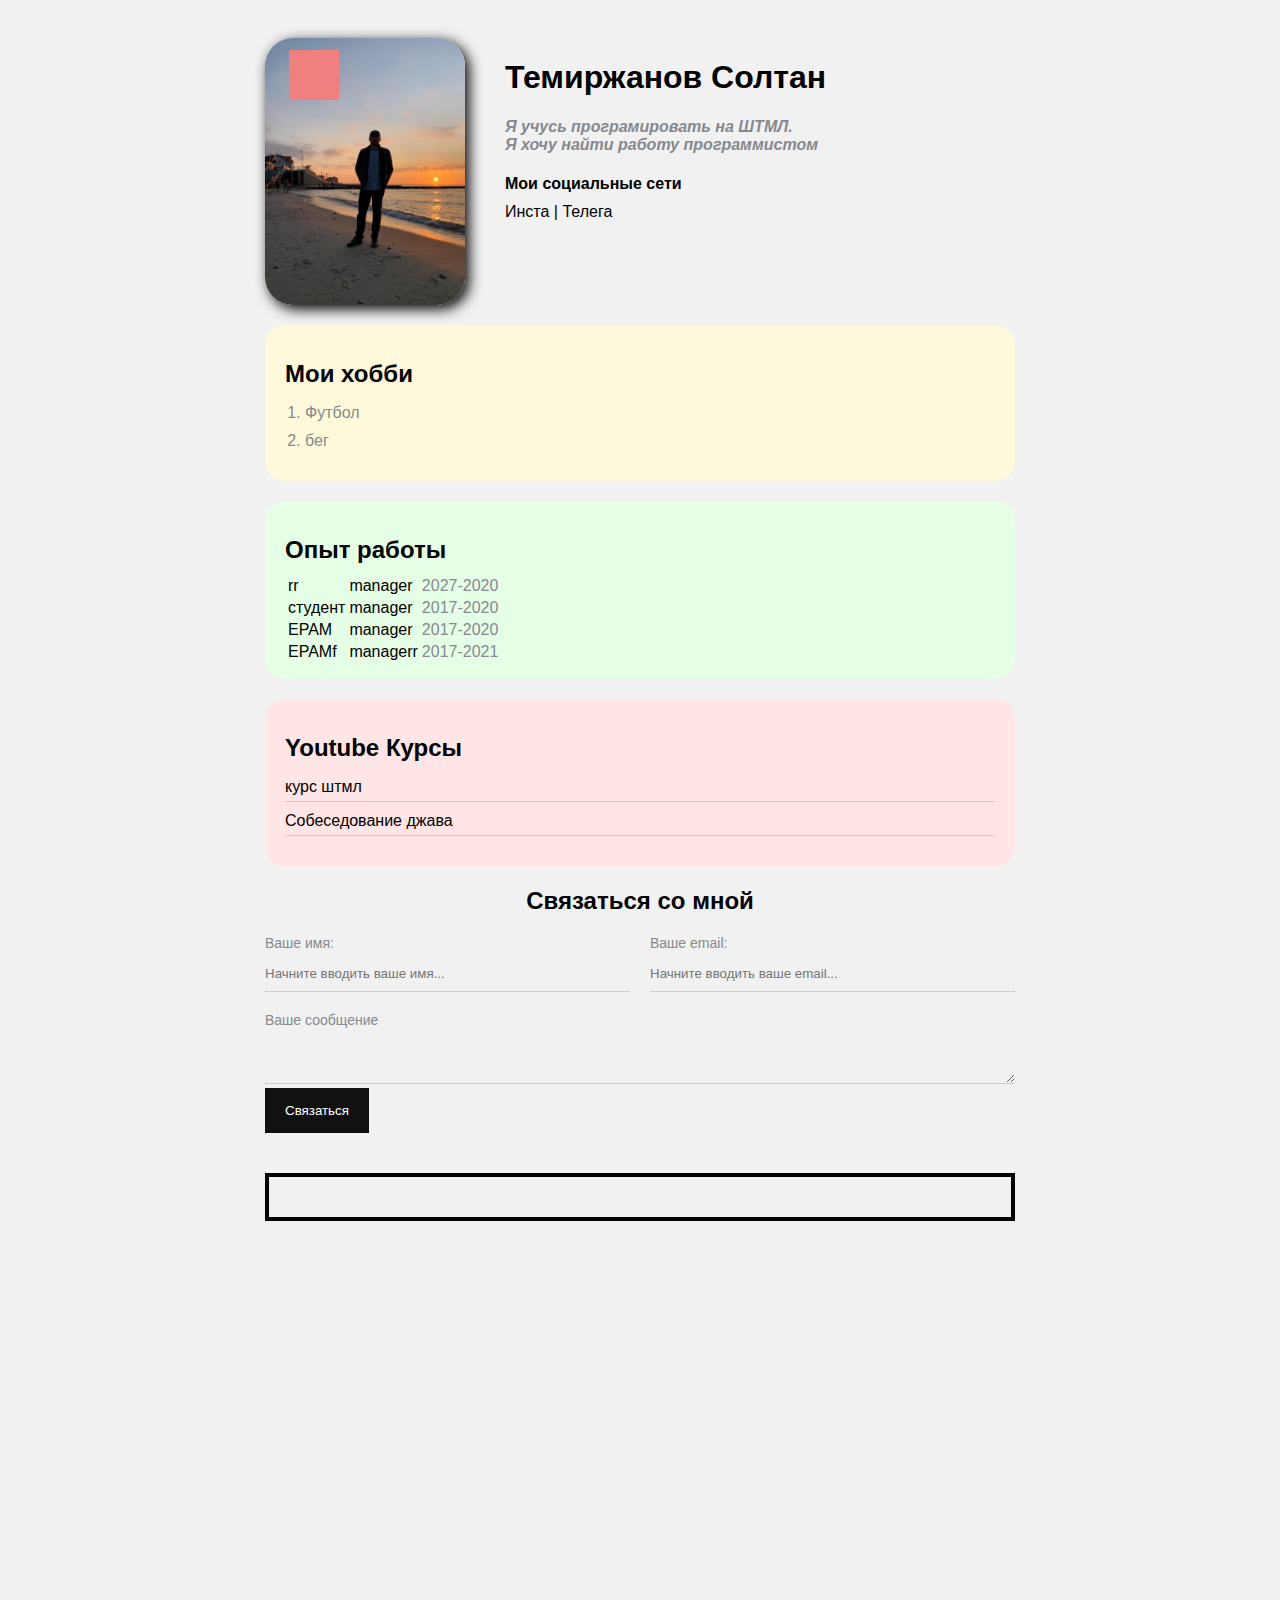
<file: index.html>
<!DOCTYPE html>
<html>
<head>
    <meta charset="UTF-8">
    <title>Soltan CV</title>
    <link href="stail.css" rel="stylesheet"/>
</head>
<body>
    <div class="container">
            <div class="info">    
          <img src="avatar.jpg" alt="тут моя фотка" class="avatar"/>
            </td>
            <div class="info-text">
                <h1>Темиржанов Солтан </h1>
                <P><em>Я учусь програмировать на <strong>ШТМЛ.</strong></em>  </P> 
                <p>Я хочу найти работу программистом</p>
                
                
                <h4>Мои социальные сети</h4>
   
       <a href="https://instagram.com/solt_19" target="_blank">Инста</a>
       |
        <a href="https://t.me/solt_19" target="_blank">Телега</a>
    
            </div>
    </div>

   
   
   

    <div class="card bg-yellow">
   <h2>Мои хобби</h2>
   <ol class="list">
       <li>Футбол
       </li>
       <li>бег</li>
        </ol>
     </div>   
<div class="card bg-grenn">
<h2>Опыт работы</h2>
<table class="table">
    <tr>
        <td>rr</td>
        <td>manager</td>
        <td>2027-2020</td>
    </tr>
    <tr>
        <td>студент</td>
        <td>manager</td>
        <td>2017-2020</td>
    </tr>
   
    <tr>
        <td>EPAM</td>
        <td>manager</td>
        <td>2017-2020</td>
    </tr>
    <tr>
        <td>EPAMf</td>
        <td>managerr</td>
        <td>2017-2021</td>
    </tr>
</table>
</div>
<div class="card bg-red">
<h2>Youtube Курсы</h2>
<ul class="link-list">
    <li><a href="https://www.youtube.com/watch?v=DOEtVdkKwcU"target="_blank">курс штмл</a>    </li>
    <li>
        <a href="https://www.youtube.com/watch?v=M_pclb-58ZY">Собеседование джава</a>
    </li>
    
        </ul>
</div>
<div class="contact">
<h2>Связаться со мной</h2>
<from>
    <div class="row">
    <div class="form-groyp">
    <label for="name"> Ваше имя:</label> 
    <input type="text" id="name"
    placeholder="Начните вводить ваше имя...">
</div>
<div class="form-groyp">
    <label for="email"> Ваше email:</label> 
    <input type="email" id="email"
    placeholder="Начните вводить ваше email...">
    </div>
    </div>
    <div class="form-groyp">
    <label ror="text">Ваше сообщение</label>
    <textarea id="text"></textarea>
</div>
    
    <input class="btn" type="submit" value="Связаться">

    

</from>
</div>

<div class="position">
    <div class="box"></div>
</div>

</div>


<div style="margin-bottom: 500px;"></div>
</body>
</html>
</file>
<file: stail.css>
body{background-color: #f1f1f1;
color: #0f141e

font-size: 16px;
font-weight: normal;
font-family: 'Robot', sans-serif;

}
a{
    color:black ;
    text-decoration: none;
}

a:hover{
    text-decoration: underline;
}
a:visited{
    color: grey;
}
a:active{
    color: blue;
}

.avatar {
    width: 200px;
    border-radius: 28px;
    box-shadow: 4px 4px 14px rgba(0, 0, 0, 25);

}
.info{
    display: flex;
    margin-bottom: 20px;
}
.info-text{
    margin-left:40px ;

}
.info-text h4{
    margin-bottom: 10px;
}
.info p {
    color: #86898f;
    margin: 0;
    font-style: italic;
    font-weight: bold;
    text-decoration: none;
    /* text-transform: none; */
    /*letter-spacing: 5px; */
    /* word-spacing:42px; */
}
.container{
    max-width: 750px;
    margin: auto;
padding-top: 30px;
}

/*.social {
    background: green;
    padding: 15px; 
    padding: 15px 40px;
    
    margin: 5px;
    border: 5px solid red;
    border-bottom-style: dotted;
    border-top-width: 15px;


}
/*.box-model > div{
    background: #000;
    height: 200px;
    width: 25%;
    box-sizing: border-box;
} */

.bg-yellow{
    background: #fff9dc;
}

.bg-grenn{
    background: #e5ffe7;
}

.bg-red{
    background: #ffe5e5;
}




.card{
    padding: 15px 20px;
    margin-bottom: 20px;
    border-radius: 20px;

}
.card h2{
    margin-bottom: 10px;
}

.list {
padding: 0 20px;
}
.list li{
    color: #86898f;
    margin-bottom: 10px;
    
}

.tabel{
   width: 100%; 
}
.tabel td{
    padding-bottom: 10px;
}

.tabel td:nth-child(2), td:nth-child(3){
    color: #86898f;
}

.link-list{
    list-style: none;
    padding: 0;

}
.link-list li{
    margin-bottom: 10px;
    padding-bottom: 5px;
    border-bottom: 1px solid #ccc;
}
.contact h2{
text-align: center;
}
.form-groyp label{
display: block;
font-size: 14px;
color: #86898f;
}
.form-groyp input,
.form-groyp textarea{
    width: 100%;
    box-sizing: border-box;
    border: none;
    background: transparent;
    border-bottom: 1px solid #ccc;
    color: #000;
    padding: 15px 0px 10px;
    outline: none;
    font-family: inherit;
}
.row{
    display: flex;
    margin-bottom: 20px;
}
.row > .form-groyp{
    width: 50%;
    margin-right: 20px;
}
.row > .form-groyp:last-child{
    margin-right: 0;
}

.btn{
    background: #111;
    padding: 15px 20px;
    color: #fff;
    border: none;
    font-family: inherit;
    cursor: pointer;
}
.btn:hover{
    opacity: 0.9;
}

.position{
    position: relative;
    border: 4px solid black;
    margin-top: 40px;
    padding: 20px;
}

.box{
   position: fixed; 
   top: 50px;
   width: 50px;
   height: 50px;
   background: lightcoral; 
}
</file>
